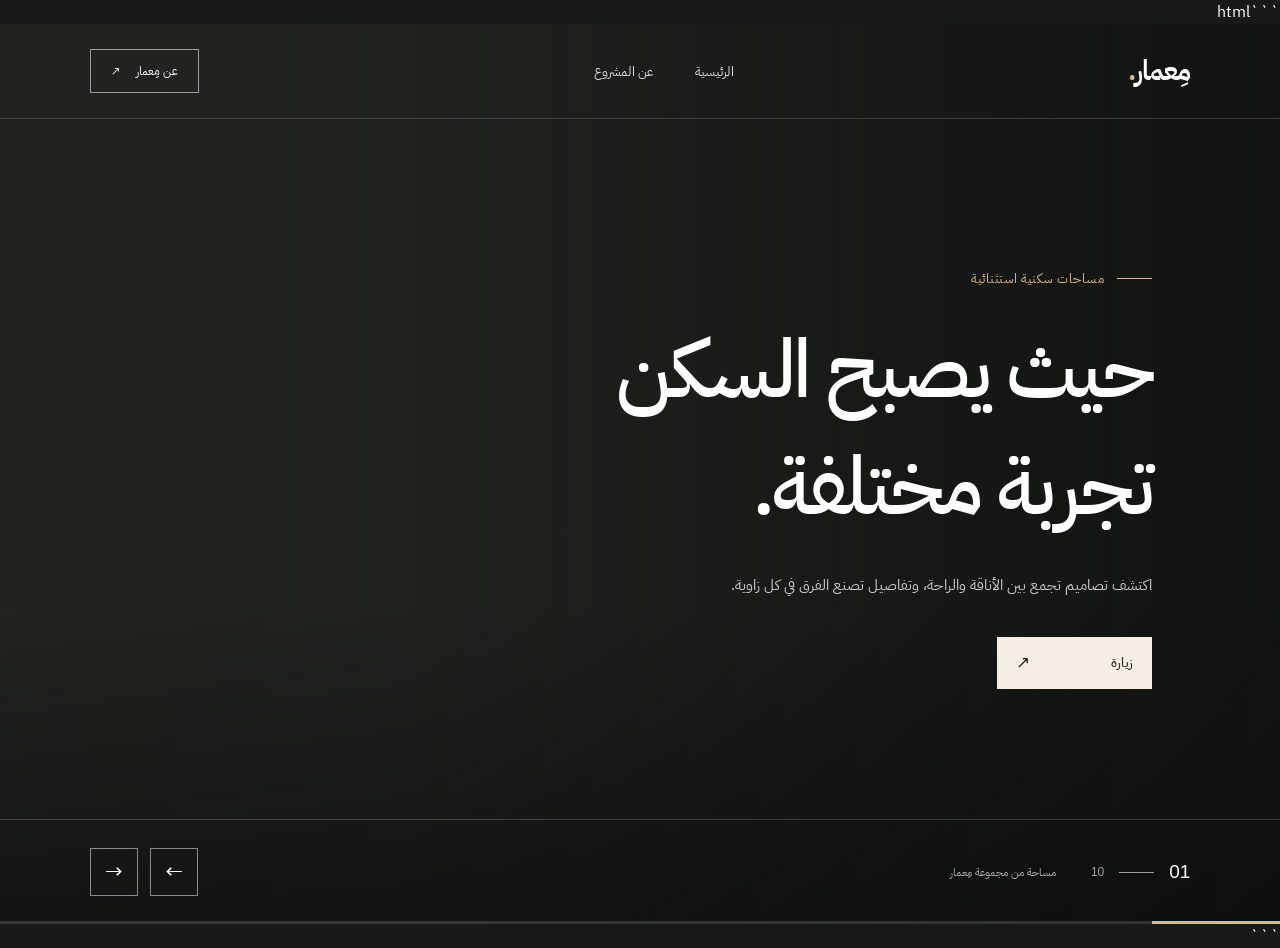
<file: index.html>
```html
<!DOCTYPE html>
<html lang="ar" dir="rtl">
<head>
  <meta charset="UTF-8">
  <meta name="viewport" content="width=device-width, initial-scale=1.0">
  <meta name="description" content="اكتشف عوالم العمارة والمساحات السكنية بتجربة بصرية مختلفة.">
  <title>مِعمار | مساحات تستحق الاكتشاف</title>

  <link rel="preconnect" href="https://fonts.googleapis.com">
  <link rel="preconnect" href="https://fonts.gstatic.com" crossorigin>
  <link rel="preconnect" href="https://images.unsplash.com">

  <link href="https://fonts.googleapis.com/css2?family=IBM+Plex+Sans+Arabic:wght@300;400;500;600;700&display=swap" rel="stylesheet">
  <link rel="stylesheet" href="style.css">
</head>

<body>

<main class="showcase" id="showcase">

  <div class="background-image" id="backgroundImage"></div>
  <div class="background-overlay"></div>

  <header class="header">
    <a href="index.html" class="brand">مِعمار<span>.</span></a>

    <nav class="header-nav">
      <a href="#showcase">الرئيسية</a>
      <a href="about.html">عن المشروع</a>
    </nav>

    <a href="about.html" class="header-button">
      عن مِعمار <span>↗</span>
    </a>
  </header>

  <section class="content" id="content">
    <div class="content-inner">

      <div class="category" id="category">
        مساحات سكنية استثنائية
      </div>

      <h1 id="title">
        حيث يصبح السكن
        <br>
        تجربة مختلفة.
      </h1>

      <p id="description">
        اكتشف تصاميم تجمع بين الأناقة والراحة،
        وتفاصيل تصنع الفرق في كل زاوية.
      </p>

      <a href="about.html" class="visit-button">
        <span>زيارة</span>
        <span class="visit-arrow">↗</span>
      </a>

    </div>
  </section>

  <footer class="bottom-bar">

    <div class="slide-info">
      <span class="current-number" id="currentNumber">01</span>
      <span class="number-divider"></span>
      <span class="total-number">10</span>
      <span class="slide-label">مساحة من مجموعة مِعمار</span>
    </div>

    <div class="navigation">
      <button class="nav-arrow" id="prevBtn" aria-label="الصورة السابقة">
        <span>→</span>
      </button>

      <button class="nav-arrow" id="nextBtn" aria-label="الصورة التالية">
        <span>←</span>
      </button>
    </div>

  </footer>

  <div class="progress-track">
    <div class="progress-bar" id="progressBar"></div>
  </div>

</main>

<script>

// =================================
// بيانات الشرائح
// =================================

const slides = [

  {
    image: "https://images.unsplash.com/photo-1600210492486-724fe5c67fb0?auto=format&fit=crop&w=2400&q=90",
    category: "مساحات سكنية استثنائية",
    title: "حيث يصبح السكن<br>تجربة مختلفة.",
    description: "اكتشف تصاميم تجمع بين الأناقة والراحة، وتفاصيل تصنع الفرق في كل زاوية."
  },

  {
    image: "https://images.unsplash.com/photo-1600607687939-ce8a6c25118c?auto=format&fit=crop&w=2400&q=90",
    category: "تصميم يعكس شخصيتك",
    title: "تفاصيل صغيرة،<br>فرق كبير.",
    description: "مساحات صُممت بعناية لتمنح كل تفصيل قيمته، وكل زاوية حضورها الخاص."
  },

  {
    image: "https://images.unsplash.com/photo-1600607687920-4e2a09cf159d?auto=format&fit=crop&w=2400&q=90",
    category: "عمارة معاصرة",
    title: "حين تلتقي<br>الفخامة بالبساطة.",
    description: "تكوينات معمارية متوازنة تجمع بين الخطوط الهادئة والحضور اللافت."
  },

  {
    image: "https://images.unsplash.com/photo-1600566753086-00f18fb6b3ea?auto=format&fit=crop&w=2400&q=90",
    category: "جمال التفاصيل",
    title: "الجمال يسكن<br>أدق التفاصيل.",
    description: "من اختيار المواد إلى توزيع المساحات، لكل تفصيل دوره في صناعة تجربة متكاملة."
  },

  {
    image: "https://images.unsplash.com/photo-1600607687644-c7171b42498f?auto=format&fit=crop&w=2400&q=90",
    category: "واجهات معمارية",
    title: "حضور يلفت<br>من النظرة الأولى.",
    description: "واجهات تمنح المباني هوية خاصة، وتعكس جمال التصميم من الخارج."
  },

  {
    image: "https://images.unsplash.com/photo-1600607687939-ce8a6c25118c?auto=format&fit=crop&w=2400&q=90",
    category: "رؤية معمارية حديثة",
    title: "مستقبل السكن<br>يبدأ بفكرة.",
    description: "تصاميم تستلهم المستقبل وتعيد تقديم مفهوم المساحات العصرية."
  },

  {
    image: "https://images.unsplash.com/photo-1600210492493-0946911123ea?auto=format&fit=crop&w=2400&q=90",
    category: "مساحات ملهمة",
    title: "مساحة تشبهك،<br>وتفاصيل تليق بك.",
    description: "تجربة بصرية تستعرض التوازن بين الوظيفة والجمال في التصميم."
  },

  {
    image: "https://images.unsplash.com/photo-1600566753190-17f0baa2a6c3?auto=format&fit=crop&w=2400&q=90",
    category: "أفكار خارج المألوف",
    title: "لأن المكان<br>يستحق أن يُكتشف.",
    description: "أفكار معمارية مختلفة تفتح آفاقاً جديدة للتصميم والعيش."
  },

  {
    image: "https://images.unsplash.com/photo-1600607687920-4e2a09cf159d?auto=format&fit=crop&w=2400&q=90",
    category: "تصاميم استثنائية",
    title: "ما وراء الجدران،<br>تبدأ الحكاية.",
    description: "اكتشف كيف تتحول المساحات إلى أماكن تحمل طابعاً وتفرداً."
  },

  {
    image: "https://images.unsplash.com/photo-1600566752355-35792bedcfea?auto=format&fit=crop&w=2400&q=90",
    category: "منظور مختلف للعمارة",
    title: "ليس مجرد مبنى،<br>إنها تجربة.",
    description: "رحلة بين تصاميم معمارية تلهم الخيال وتمنح المكان معنى مختلفاً."
  }

];

// =================================
// عناصر الصفحة
// =================================

const backgroundImage = document.getElementById("backgroundImage");
const category = document.getElementById("category");
const title = document.getElementById("title");
const description = document.getElementById("description");
const currentNumber = document.getElementById("currentNumber");
const progressBar = document.getElementById("progressBar");

const nextBtn = document.getElementById("nextBtn");
const prevBtn = document.getElementById("prevBtn");
const showcase = document.getElementById("showcase");
const contentInner = document.querySelector(".content-inner");

// =================================
// المتغيرات
// =================================

let currentSlide = 0;
let requestNumber = 0;

const imageCache = new Map();

// =================================
// تحميل الصورة
// =================================

function loadImage(url) {

  if (imageCache.has(url)) {
    return imageCache.get(url);
  }

  const promise = new Promise((resolve, reject) => {

    const img = new Image();

    img.onload = () => resolve(url);
    img.onerror = () => reject(new Error("Image failed"));

    img.src = url;

  });

  imageCache.set(url, promise);

  promise.catch(() => {
    imageCache.delete(url);
  });

  return promise;
}

// =================================
// تحميل الصور المجاورة
// =================================

function preloadNearbyImages(index) {

  const next = (index + 1) % slides.length;
  const previous = (index - 1 + slides.length) % slides.length;

  loadImage(slides[next].image).catch(() => {});
  loadImage(slides[previous].image).catch(() => {});

}

// =================================
// عرض الشريحة
// =================================

async function showSlide(index, initial = false) {

  const thisRequest = ++requestNumber;

  const nextIndex = (index + slides.length) % slides.length;
  const slide = slides[nextIndex];

  showcase.classList.add("is-loading");

  let imageLoaded = false;

  try {

    await loadImage(slide.image);
    imageLoaded = true;

  } catch (error) {

    console.warn("تعذر تحميل الصورة:", slide.image);

  }

  // تجاهل أي طلب قديم
  if (thisRequest !== requestNumber) return;

  if (!initial) {

    backgroundImage.classList.add("fade-out");
    contentInner.classList.add("text-out");

    await new Promise(resolve => setTimeout(resolve, 250));

    if (thisRequest !== requestNumber) return;

  }

  currentSlide = nextIndex;

  if (imageLoaded) {

    backgroundImage.style.backgroundImage =
      `url("${slide.image}")`;

  } else {

    backgroundImage.style.backgroundImage = "none";

  }

  category.textContent = slide.category;
  title.innerHTML = slide.title;
  description.textContent = slide.description;

  currentNumber.textContent =
    String(currentSlide + 1).padStart(2, "0");

  progressBar.style.width =
    ((currentSlide + 1) / slides.length * 100) + "%";

  backgroundImage.classList.remove("fade-out");
  contentInner.classList.remove("text-out");

  showcase.classList.remove("is-loading");

  preloadNearbyImages(currentSlide);

}

// =================================
// أزرار التنقل
// =================================

nextBtn.addEventListener("click", () => {
  showSlide(currentSlide + 1);
});

prevBtn.addEventListener("click", () => {
  showSlide(currentSlide - 1);
});

// =================================
// لوحة المفاتيح
// =================================

document.addEventListener("keydown", event => {

  if (event.key === "ArrowLeft") {
    showSlide(currentSlide + 1);
  }

  if (event.key === "ArrowRight") {
    showSlide(currentSlide - 1);
  }

});

// =================================
// السحب على الجوال
// =================================

let touchStartX = 0;

showcase.addEventListener("touchstart", event => {
  touchStartX = event.changedTouches[0].screenX;
}, { passive: true });

showcase.addEventListener("touchend", event => {

  const touchEndX = event.changedTouches[0].screenX;
  const distance = touchEndX - touchStartX;

  if (Math.abs(distance) > 55) {

    if (distance > 0) {
      showSlide(currentSlide - 1);
    } else {
      showSlide(currentSlide + 1);
    }

  }

}, { passive: true });

// =================================
// تشغيل الموقع
// =================================

showSlide(0, true);

</script>

</body>
</html>
```
</file>
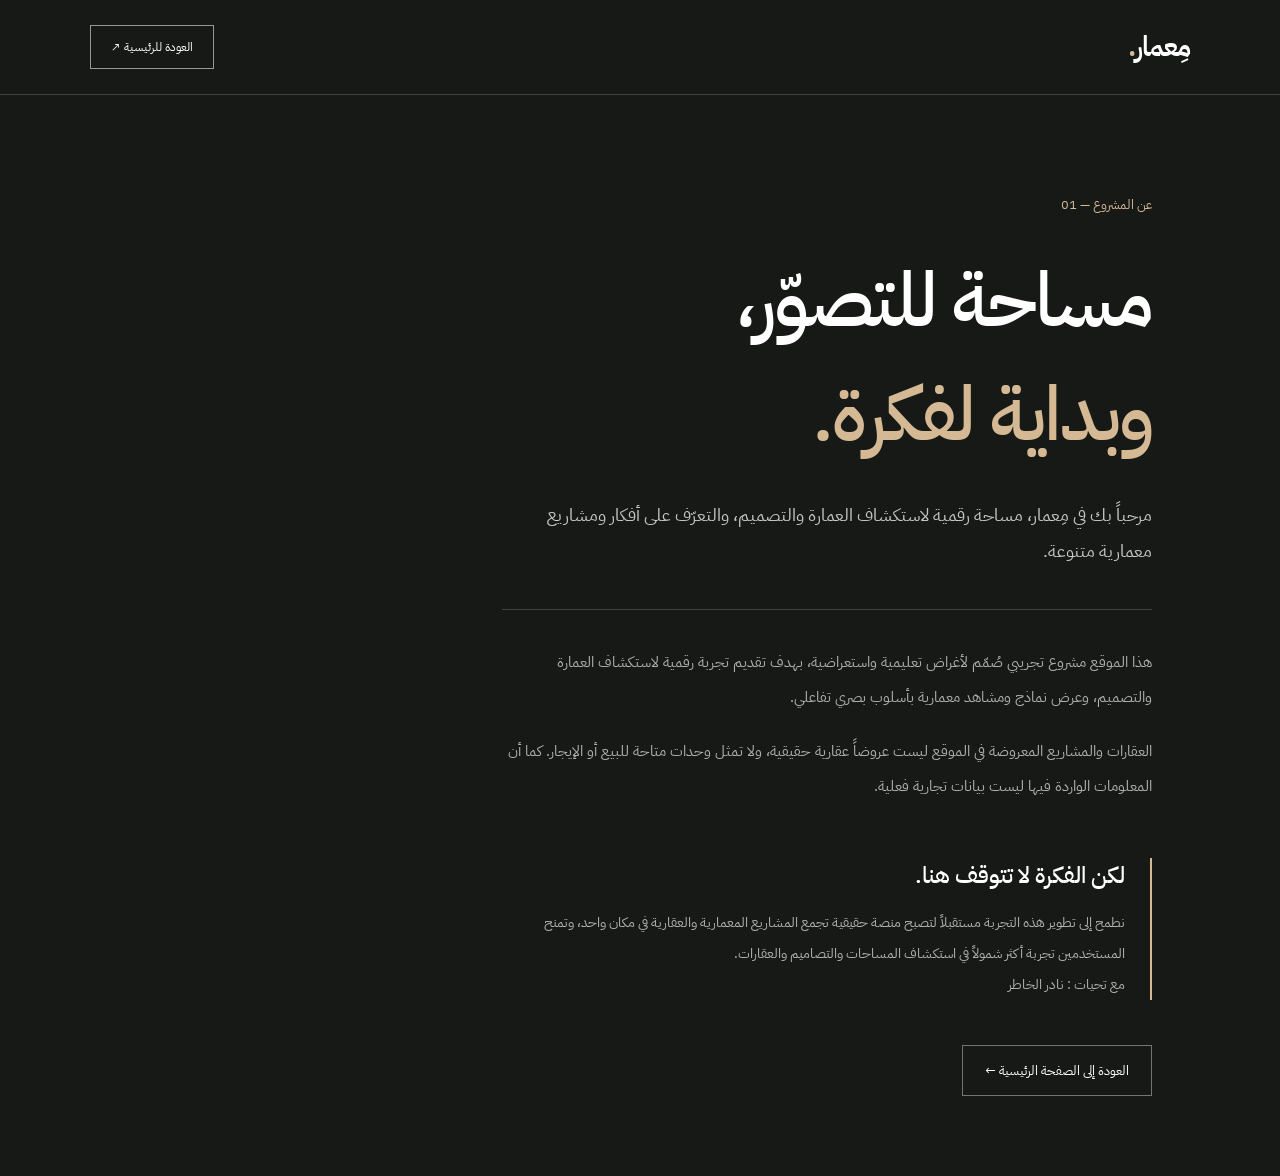
<file: about.html>
<!DOCTYPE html>
<html lang="ar" dir="rtl">
<head>
  <meta charset="UTF-8">
  <meta name="viewport" content="width=device-width, initial-scale=1.0">
  <title>عن مِعمار</title>
  <link rel="preconnect" href="https://fonts.googleapis.com">
  <link rel="preconnect" href="https://fonts.gstatic.com" crossorigin>
  <link href="https://fonts.googleapis.com/css2?family=IBM+Plex+Sans+Arabic:wght@300;400;500;600;700&display=swap" rel="stylesheet">
  <link rel="stylesheet" href="style.css">
</head>

<body class="info-page">

  <header class="header">
    <a href="index.html" class="brand">مِعمار<span>.</span></a>
    <a href="index.html" class="header-button">العودة للرئيسية ↗</a>
  </header>

  <main class="info-main">
    <div class="info-content">

      <p class="info-label">عن المشروع — 01</p>

      <h1>
        مساحة للتصوّر،
        <br>
        <span>وبداية لفكرة.</span>
      </h1>

      <p class="info-lead">
        مرحباً بك في مِعمار، مساحة رقمية لاستكشاف العمارة
        والتصميم، والتعرّف على أفكار ومشاريع معمارية متنوعة.
      </p>

      <div class="info-divider"></div>

      <p class="info-paragraph">
        هذا الموقع مشروع تجريبي صُمّم لأغراض تعليمية واستعراضية،
        بهدف تقديم تجربة رقمية لاستكشاف العمارة والتصميم،
        وعرض نماذج ومشاهد معمارية بأسلوب بصري تفاعلي.
      </p>

      <p class="info-paragraph">
        العقارات والمشاريع المعروضة في الموقع ليست عروضاً
        عقارية حقيقية، ولا تمثل وحدات متاحة للبيع أو الإيجار.
        كما أن المعلومات الواردة فيها ليست بيانات تجارية فعلية.
      </p>

      <div class="future-note">
        <h2>لكن الفكرة لا تتوقف هنا.</h2>
        <p>
          نطمح إلى تطوير هذه التجربة مستقبلاً لتصبح منصة حقيقية
          تجمع المشاريع المعمارية والعقارية في مكان واحد،
          وتمنح المستخدمين تجربة أكثر شمولاً في استكشاف
          المساحات والتصاميم والعقارات.
        </p>
        <p>مع تحيات : نادر الخاطر</p>
      </div>

      <a href="index.html" class="info-back">
        العودة إلى الصفحة الرئيسية ←
      </a>

    </div>
  </main>

</body>
</html>
</file>
<file: style.css>
/* =========================
   إعدادات عامة
========================= */

:root {
  --accent: #d5b995;
  --white: #ffffff;
  --muted: rgba(255, 255, 255, 0.72);
}

* {
  margin: 0;
  padding: 0;
  box-sizing: border-box;
}

html {
  scroll-behavior: smooth;
}

body {
  font-family: "IBM Plex Sans Arabic", sans-serif;
  background: #171916;
  color: var(--white);
  overflow: hidden;
}

a {
  text-decoration: none;
  color: inherit;
}

button {
  font: inherit;
}

/* =========================
   الشاشة الرئيسية
========================= */

.showcase {
  width: 100%;
  height: 100vh;
  height: 100svh;
  min-height: 550px;
  position: relative;
  overflow: hidden;
  background: #252722;
}

/* =========================
   الخلفية
========================= */

.background-image {
  position: absolute;
  inset: 0;
  z-index: 0;

  background-size: cover;
  background-position: center;
  background-repeat: no-repeat;

  transform: scale(1.02);
  opacity: 1;

  transition:
    opacity 0.45s ease,
    transform 1.2s ease;

  will-change: opacity, transform;
}

.background-image.fade-out {
  opacity: 0;
  transform: scale(1.06);
}

.background-overlay {
  position: absolute;
  inset: 0;
  z-index: 1;

  background:
    linear-gradient(
      270deg,
      rgba(12, 14, 12, 0.76) 0%,
      rgba(12, 14, 12, 0.58) 28%,
      rgba(12, 14, 12, 0.20) 68%,
      rgba(12, 14, 12, 0.12) 100%
    ),
    linear-gradient(
      0deg,
      rgba(0, 0, 0, 0.45) 0%,
      transparent 35%
    );
}

/* =========================
   مؤشر تحميل الصور
========================= */

.showcase.is-loading::after {
  content: "";

  position: absolute;
  top: 50%;
  left: 50%;
  z-index: 20;

  width: 34px;
  height: 34px;

  border: 2px solid rgba(255, 255, 255, 0.25);
  border-top-color: var(--accent);
  border-radius: 50%;

  transform: translate(-50%, -50%);
  animation: imageLoader 0.8s linear infinite;

  pointer-events: none;
}

@keyframes imageLoader {
  to {
    transform: translate(-50%, -50%) rotate(360deg);
  }
}

/* =========================
   الشريط العلوي
========================= */

.header {
  position: absolute;
  top: 0;
  right: 0;
  left: 0;
  z-index: 10;

  height: 95px;
  padding: 0 7%;

  display: flex;
  align-items: center;
  justify-content: space-between;

  border-bottom: 1px solid rgba(255, 255, 255, 0.17);
}

.brand {
  font-size: 28px;
  font-weight: 600;
  letter-spacing: -1px;
}

.brand span {
  color: var(--accent);
}

.header-nav {
  display: flex;
  align-items: center;
  gap: 42px;
}

.header-nav a {
  font-size: 13px;
  color: rgba(255, 255, 255, 0.85);
  transition: color 0.3s;
}

.header-nav a:hover {
  color: var(--accent);
}

.header-button {
  display: flex;
  align-items: center;
  gap: 15px;

  padding: 12px 20px;
  border: 1px solid rgba(255, 255, 255, 0.55);

  font-size: 12px;
  transition: 0.3s;
}

.header-button:hover {
  background: white;
  color: #222;
  border-color: white;
}

/* =========================
   المحتوى الرئيسي
========================= */

.content {
  position: absolute;
  inset: 0;
  z-index: 3;

  display: flex;
  align-items: center;
  justify-content: flex-start;

  padding: 100px 10% 90px;
}

.content-inner {
  width: 100%;
  max-width: 700px;
  text-align: right;

  transition: opacity 0.3s ease, transform 0.4s ease;
}

.content-inner.text-out {
  opacity: 0;
  transform: translateY(15px);
}

.category {
  color: var(--accent);
  font-size: 13px;
  font-weight: 400;
  letter-spacing: 0.5px;

  display: flex;
  align-items: center;
  gap: 13px;

  margin-bottom: 24px;
}

.category::before {
  content: "";
  width: 35px;
  height: 1px;
  background: var(--accent);
}

.content h1 {
  font-size: clamp(48px, 6.3vw, 88px);
  font-weight: 500;
  line-height: 1.45;
  letter-spacing: -2.5px;

  color: white;
  margin-bottom: 23px;
}

.content p {
  max-width: 430px;
  font-size: 15px;
  line-height: 2.2;
  color: rgba(255, 255, 255, 0.78);

  margin-bottom: 35px;
}

/* =========================
   زر زيارة
========================= */

.visit-button {
  width: 155px;
  height: 52px;

  display: inline-flex;
  align-items: center;
  justify-content: space-between;

  padding: 0 19px;

  background: #f4eee4;
  color: #262820;

  font-size: 13px;
  font-weight: 500;

  transition: background 0.3s, transform 0.3s;
}

.visit-button:hover {
  background: var(--accent);
  transform: translateY(-3px);
}

.visit-arrow {
  font-family: Arial, sans-serif;
  font-size: 17px;
}

/* =========================
   أسفل الشاشة
========================= */

.bottom-bar {
  position: absolute;
  bottom: 0;
  right: 0;
  left: 0;

  z-index: 5;

  min-height: 105px;
  padding: 0 7%;

  display: flex;
  align-items: center;
  justify-content: space-between;

  border-top: 1px solid rgba(255, 255, 255, 0.18);
}

.slide-info {
  display: flex;
  align-items: center;
  gap: 15px;
}

.current-number {
  font-family: Arial, sans-serif;
  font-size: 19px;
  color: white;
}

.number-divider {
  width: 35px;
  height: 1px;
  background: rgba(255, 255, 255, 0.6);
}

.total-number {
  font-family: Arial, sans-serif;
  font-size: 12px;
  color: rgba(255, 255, 255, 0.6);
}

.slide-label {
  margin-right: 20px;
  font-size: 11px;
  color: rgba(255, 255, 255, 0.65);
}

/* =========================
   أزرار التنقل
========================= */

.navigation {
  display: flex;
  align-items: center;
  gap: 12px;
  direction: ltr;
}

.nav-arrow {
  width: 48px;
  height: 48px;

  display: flex;
  align-items: center;
  justify-content: center;

  border: 1px solid rgba(255, 255, 255, 0.5);
  background: transparent;

  color: white;
  font-size: 22px;

  cursor: pointer;
  transition: 0.3s;
}

.nav-arrow:hover {
  background: white;
  color: #222;
  border-color: white;
}

.nav-arrow span {
  display: block;
  line-height: 1;
}

/* =========================
   شريط التقدم
========================= */

.progress-track {
  position: absolute;
  bottom: 0;
  right: 0;

  width: 100%;
  height: 3px;

  z-index: 10;
  background: rgba(255, 255, 255, 0.15);
}

.progress-bar {
  width: 10%;
  height: 100%;

  background: var(--accent);
  transition: width 0.5s ease;
}

/* =========================
   الجوال
========================= */

@media (max-width: 700px) {

  .showcase {
    min-height: 600px;
  }

  .header {
    height: 75px;
    padding: 0 6%;
  }

  .brand {
    font-size: 24px;
  }

  .header-nav {
    gap: 15px;
  }

  .header-nav a {
    font-size: 11px;
  }

  .header-button {
    display: none;
  }

  .background-overlay {
    background:
      linear-gradient(
        270deg,
        rgba(10, 12, 10, 0.75),
        rgba(10, 12, 10, 0.35)
      ),
      linear-gradient(
        0deg,
        rgba(0, 0, 0, 0.55),
        transparent 60%
      );
  }

  .content {
    padding: 90px 7% 120px;
  }

  .content-inner {
    max-width: 100%;
  }

  .category {
    font-size: 11px;
    margin-bottom: 20px;
  }

  .content h1 {
    font-size: clamp(43px, 11vw, 65px);
    line-height: 1.55;
    letter-spacing: -1.5px;
  }

  .content p {
    font-size: 13px;
    max-width: 330px;
  }

  .visit-button {
    width: 140px;
    height: 48px;
  }

  .bottom-bar {
    min-height: 85px;
    padding: 0 6%;
  }

  .slide-info {
    gap: 9px;
  }

  .current-number {
    font-size: 16px;
  }

  .number-divider {
    width: 22px;
  }

  .slide-label {
    display: none;
  }

  .navigation {
    gap: 8px;
  }

  .nav-arrow {
    width: 42px;
    height: 42px;
    font-size: 19px;
  }

}

@media (max-width: 380px) {

  .header-nav {
    gap: 10px;
  }

  .header-nav a {
    font-size: 10px;
  }

  .content h1 {
    font-size: 40px;
  }

}

/* =========================
   تقليل الحركة
========================= */

@media (prefers-reduced-motion: reduce) {

  *,
  *::before,
  *::after {
    transition-duration: 0.01ms !important;
    animation-duration: 0.01ms !important;
  }

}

/* =========================
   صفحة عن المشروع
========================= */

body.info-page {
  min-height: 100vh;
  height: auto;
  overflow-x: hidden;
  overflow-y: auto;
  background: #171916;
  color: #fff;
}

.info-page .header {
  position: relative;
}

.info-main {
  min-height: calc(100vh - 95px);
  padding: 100px 10% 80px;
  display: flex;
  align-items: center;
}

.info-content {
  width: 100%;
  max-width: 850px;
  margin-right: auto;
}

.info-label {
  color: #d5b995;
  font-size: 13px;
  margin-bottom: 30px;
}

.info-content h1 {
  font-size: clamp(42px, 6vw, 76px);
  line-height: 1.5;
  font-weight: 500;
  letter-spacing: -2px;
  margin-bottom: 25px;
}

.info-content h1 span {
  color: #d5b995;
}

.info-lead {
  max-width: 620px;
  font-size: 18px;
  line-height: 2;
  color: rgba(255,255,255,.75);
  margin-bottom: 40px;
}

.info-divider {
  width: 100%;
  max-width: 650px;
  height: 1px;
  background: rgba(255,255,255,.18);
  margin-bottom: 35px;
}

.info-paragraph {
  max-width: 650px;
  font-size: 15px;
  line-height: 2.3;
  color: rgba(255,255,255,.65);
  margin-bottom: 20px;
}

.future-note {
  max-width: 650px;
  margin-top: 55px;
  padding-right: 25px;
  border-right: 2px solid #d5b995;
}

.future-note h2 {
  font-size: 23px;
  font-weight: 500;
  margin-bottom: 15px;
}

.future-note p {
  color: rgba(255,255,255,.65);
  font-size: 14px;
  line-height: 2.2;
}

.info-back {
  display: inline-block;
  margin-top: 45px;
  padding: 15px 22px;
  border: 1px solid rgba(255,255,255,.4);
  font-size: 13px;
  transition: .3s;
}

.info-back:hover {
  background: #f4eee4;
  color: #222;
}

@media (max-width: 700px) {

  .info-main {
    padding: 75px 7% 60px;
  }

  .info-content h1 {
    font-size: 43px;
  }

  .info-lead {
    font-size: 15px;
  }

  .info-paragraph,
  .future-note p {
    font-size: 13px;
  }

  .future-note h2 {
    font-size: 20px;
  }

}
.info-content {
  text-align: right;
  margin-left: auto;
  margin-right: 0;
}
</file>
